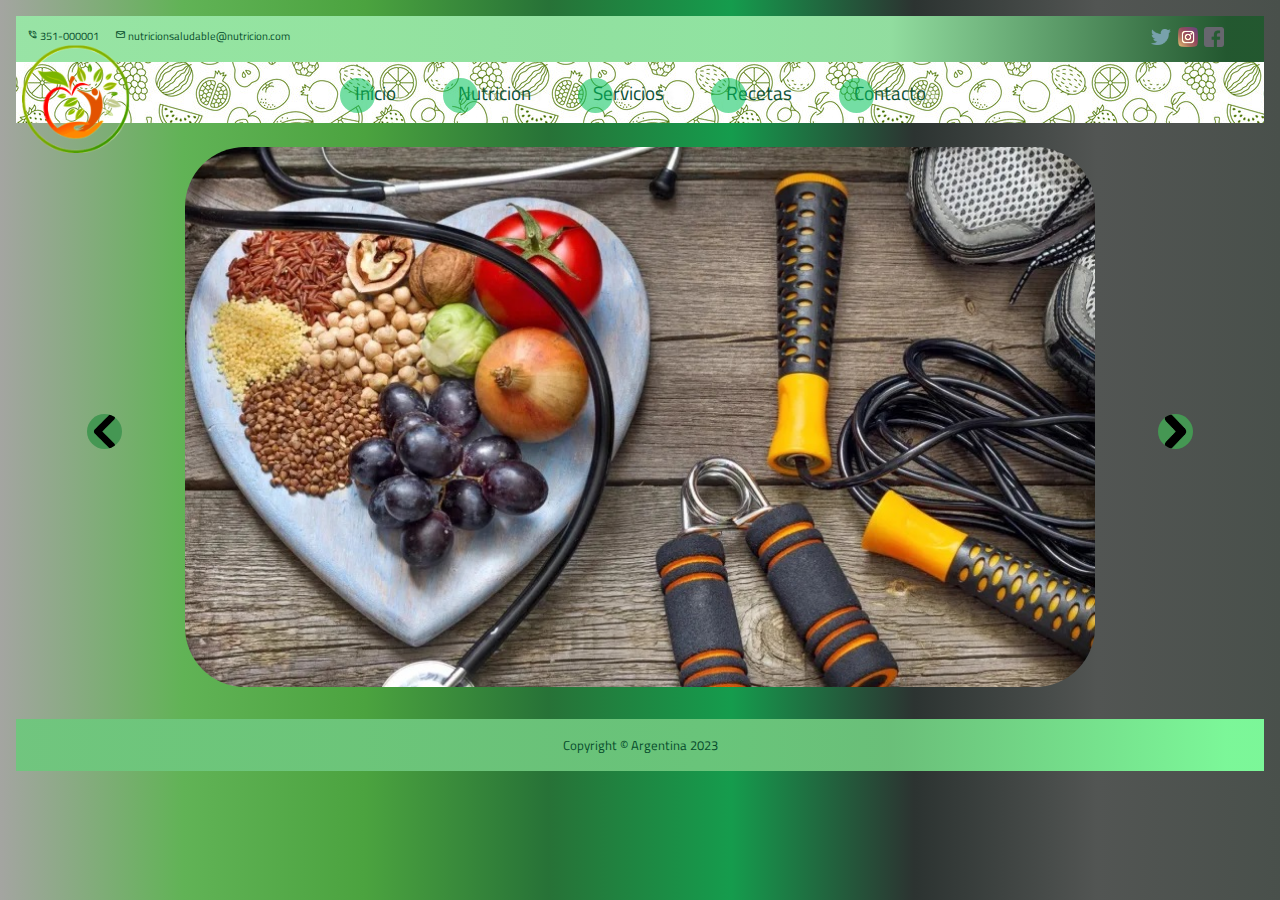
<file: index.html>
<!DOCTYPE html>
<html lang="es">
<head>
    <meta charset="UTF-8">
    <meta http-equiv="X-UA-Compatible" content="IE=edge">
    <meta name="viewport" content="width=device-width, initial-scale=1.0">
    <meta name="author" content="comision 23029 grupo 1">
    <meta name="description" content="Proyecto Desarrollo Web HTML, CSS y Javascript">
    <meta name="keywords" content="alimentacion, nutricion, deporte, saludable">
    <meta property="og:title" content="TPO Desarrollo Web comision 23029 grupo 1" />
    <meta property="og:type" content="article" />
    <meta property="og:url" content=" https://vegajorge.github.io/tpo2023/index.html" />
    <meta property="og:image" content="https://vegajorge.github.io/tpo2023/img/ogimagen.jpg" />
    <meta property="og:image:alt" content="imagen pagina">
    <meta property="og:image:width" content="50px">
     <meta property="og:image:height" content="50px">
    <meta property="og:description" content="Un entrenamiento acompañado de una adecuada alimentación podrá alcanzar mayores intensidades de trabajo y duración del mismo, de la misma manera que en periodos de descanso se debe adaptar también la alimentación y así favorecer la supercompensación y adaptación al deporte" />
    <link rel="icon" href="img/favicon.ico">
    <link rel="stylesheet" href="css/style.css">
    <link rel="stylesheet" href="https://fonts.googleapis.com/css2?family=Material+Symbols+Outlined:opsz,wght,FILL,GRAD@20,400,0,0" />
    <title>Alimentacion Saludable</title>
    <link rel="preconnect" href="https://fonts.googleapis.com">
    <link rel="preconnect" href="https://fonts.gstatic.com" crossorigin>
    <link href="https://fonts.googleapis.com/css2?family=Titillium+Web:wght@700&display=swap" rel="stylesheet">
</head>
<body>
    <header>
        <div class="barra-info">
            <div class="contenedor-izq">
               <div class="telefono"><span class="material-symbols-outlined">phone_in_talk</span> <spam>351-000001</spam></div>
               <div class="email"><span class="material-symbols-outlined">mail</span> <a href="mailto:nutriconsaludable@nutricion.com">nutricionsaludable@nutricion.com</a></div>
            </div>
            <ul class="contenedor-der">
                 <li class="redfacebook"><a target="_blank" href="https://www.facebook.com/" ><img class="facebook" src="img/facebook.png" alt="foto facebook"></a></li>
                 <li class="redinstagram"><a target="_blank" href="https://www.instagram.com/" ><img class="instagram" src="img/instagram.png" alt="foto instagram"></a></li>
                  <li class="redtwitter"><a target="_blank" href="https://twitter.com/" ><img class="twitter" src="img/twiter.png" alt="foto twitter"></a></li>
            </ul>
        </div>
        <nav>
            <ul class="barra-principal">
                <li><img id="foto-logo-barra"src="img/logobarra1.png" alt="imagen logo barra"></li>
                <li><a class="efecto-boton" href="index.html">Inicio</a></li>
                <li><a class="efecto-boton" href="pages/articulo.html">Nutricion</a></li>
                <li><a class="efecto-boton" href="pages/servicios.html">Servicios</a></li>
                <li><a class="efecto-boton" href="pages/recetas.html">Recetas</a></li>
                <li><a class="efecto-boton" href="pages/contacto.html">Contacto</a></li>
            <ul>
        </nav>
    </header>

    <main>
        <section>
        <div class="carrousel">
            <div class="conteCarrousel">
                <div class="itemCarrousel" id="itemCarrousel-1">
                    <div class="itemCarrouselTarjeta"><img src="img/carrusel1.jpg" alt="foto carrusel"></div>
                    <div class="itemCarrouselArrows">
                        <a href="#itemCarrousel-3">
                            <span><img src="img/anterior.png"></span>
                        </a>
                        <a href="#itemCarrousel-2">
                            <span><img src="img/siguiente.png"></span>
                        </a>
                    </div>
                </div>
                <div class="itemCarrousel" id="itemCarrousel-2">
                    <div class="itemCarrouselTarjeta"><img src="img/carrusel10.jpg" alt="foto carrusel"></div>
                    <div class="itemCarrouselArrows">
                        <a href="#itemCarrousel-1">
                            <span><img src="img/anterior.png"></span>
                        </a>
                        <a href="#itemCarrousel-3">
                            <span><img src="img/siguiente.png"></span>
                        </a>
                    </div>
                </div>
                <div class="itemCarrousel" id="itemCarrousel-3">
                    <div class="itemCarrouselTarjeta"><img src="img/carrusel12.jpg" alt="foto carrusel"> </div>
                    <div class="itemCarrouselArrows">
                        <a href="#itemCarrousel-2">
                            <span><img src="img/anterior.png"></span>
                        </a>
                        <a href="#itemCarrousel-1">
                            <span><img src="img/siguiente.png"></span>
                        </a>
                    </div>
                </div>
            </div>
        </div>  
        </section>
    </main>
    <footer>
        <div><p>Copyright © Argentina 2023</p></div>
    </footer>
</body>
</html>
</file>
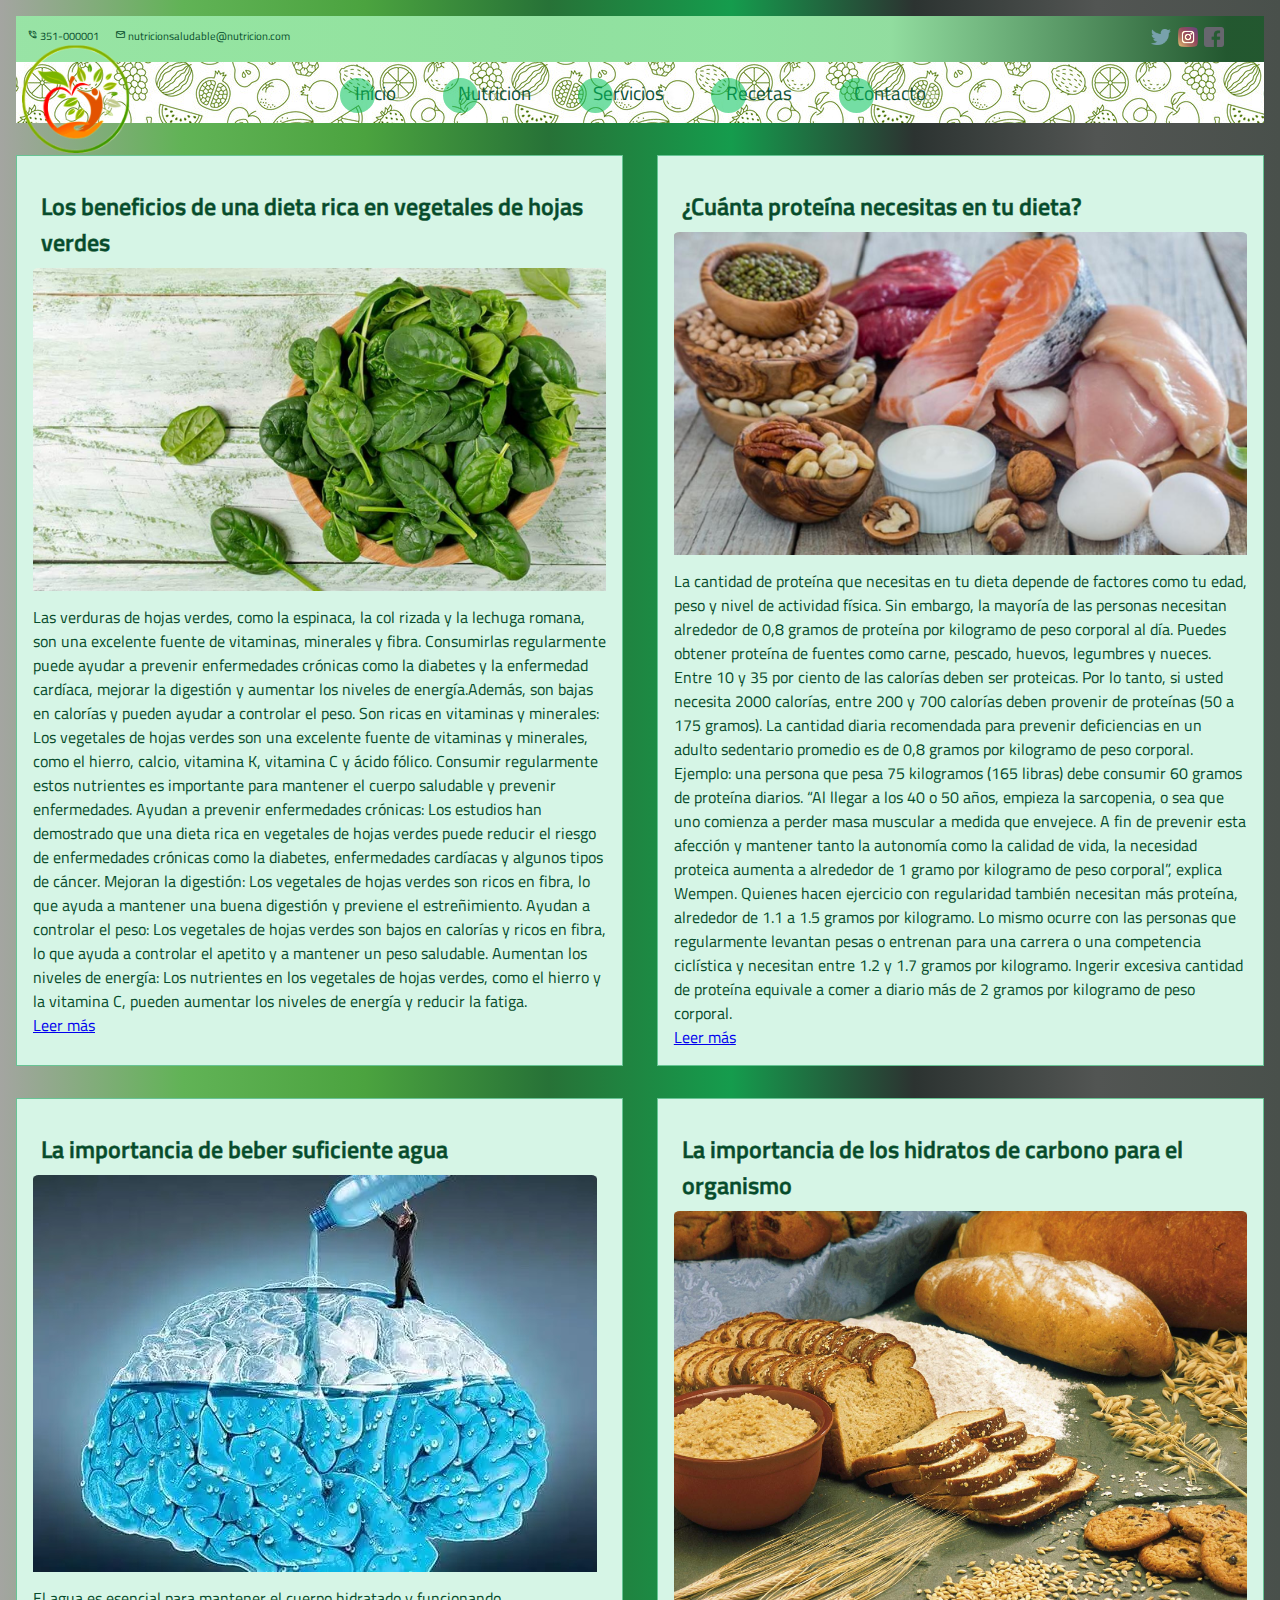
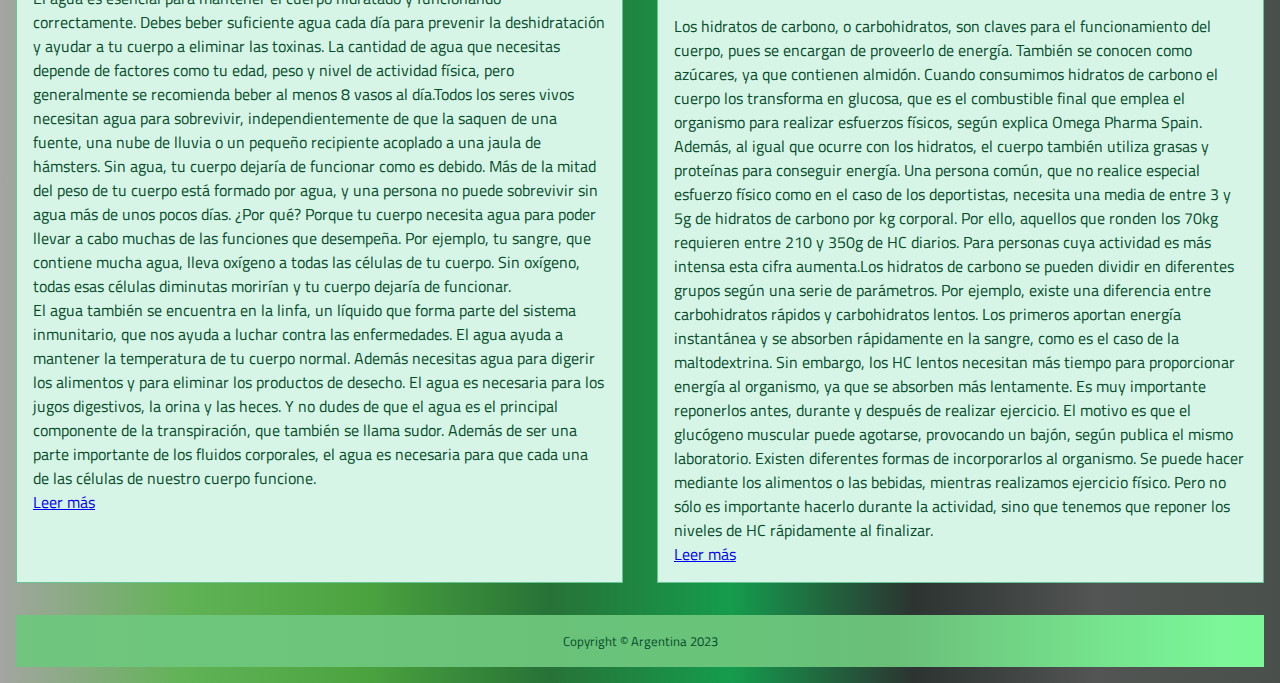
<file: pages/articulo.html>
<!DOCTYPE html>
<html lang="en">
<head>
    <meta charset="UTF-8">
    <meta http-equiv="X-UA-Compatible" content="IE=edge">
    <meta name="viewport" content="width=device-width, initial-scale=1.0">
    <meta name="author" content="comision 23029 grupo 1">
    <meta name="description" content="Proyecto Desarrollo Web HTML, CSS y Javascript">
    <meta name="keywords" content="alimentacion, nutricion, deporte, saludable">
    <meta property="og:title" content="TPO Desarrollo Web" />
    <meta property="og:type" content="article" />
    <meta property="og:url" content=" http://" />
    <meta property="og:image" content="https://" />
    <meta property="og:description" content="Un entrenamiento acompañado de una adecuada alimentación podrá alcanzar mayores intensidades de trabajo y duración del mismo, de la misma manera que en periodos de descanso se debe adaptar también la alimentación y así favorecer la supercompensación y adaptación al deporte" />
    <link rel="icon" href="../img/favicon.ico">
    <link rel="stylesheet" href="../css/style.css">
    <link rel="stylesheet" href="../css/articulo.css">
    <link rel="stylesheet" href="https://fonts.googleapis.com/css2?family=Material+Symbols+Outlined:opsz,wght,FILL,GRAD@20,400,0,0" />
    <link rel="preconnect" href="https://fonts.googleapis.com">
    <link rel="preconnect" href="https://fonts.gstatic.com" crossorigin>
    <link href="https://fonts.googleapis.com/css2?family=Titillium+Web:wght@700&display=swap" rel="stylesheet">
    <title>Artículos sobre nutrición</title>
</head>

<body>
    <header id="ancla">
        <div class="barra-info">
            <div class="contenedor-izq">
               <div class="telefono"><span class="material-symbols-outlined">phone_in_talk</span> <spam>351-000001</spam></div>
               <div class="email"><span class="material-symbols-outlined">mail</span> <a href="mailto:nutriconsaludable@nutricion.com">nutricionsaludable@nutricion.com</a></div>
            </div>
            <ul class="contenedor-der">
                 <li class="redfacebook"><a target="_blank" href="https://www.facebook.com/" ><img class="facebook" src="../img/facebook.png" alt="foto facebook"></a></li>
                 <li class="redinstagram"><a target="_blank" href="https://www.instagram.com/" ><img class="instagram" src="../img/instagram.png" alt="foto instagram"></a></li>
                  <li class="redtwitter"><a target="_blank" href="https://twitter.com/" ><img class="twitter" src="../img/twiter.png" alt="foto twitter"></a></li>
            </ul>
        </div>
        <nav>
            <ul class="barra-principal">
                <li><img id="foto-logo-barra"src="../img/logobarra1.png" alt="imagen logo barra"></li>
                <li><a class="efecto-boton" href="../index.html">Inicio</a></li>
                <li><a class="efecto-boton" href="articulo.html">Nutricion</a></li>
                <li><a class="efecto-boton" href="servicios.html">Servicios</a></li>
                <li><a class="efecto-boton" href="recetas.html">Recetas</a></li>
                <li><a class="efecto-boton" href="contacto.html">Contacto</a></li>
            <ul>
        </nav>
    </header>
    <main class="contenedor dos-columnas">
        <article class="contenido">
            <h2>Los beneficios de una dieta rica en vegetales de hojas verdes</h2>
            <img src="../img/articulo1.jpg" alt="foto vegetales">
            <p>Las verduras de hojas verdes, como la espinaca, la col rizada y la lechuga romana, son una excelente fuente de vitaminas, minerales y fibra. Consumirlas regularmente puede ayudar a prevenir enfermedades crónicas como la diabetes y la enfermedad cardíaca, mejorar la digestión y aumentar los niveles de energía.Además, son bajas en calorías y pueden ayudar a controlar el peso. Son ricas en vitaminas y minerales: Los vegetales de hojas verdes son una excelente fuente de vitaminas y minerales, como el hierro, calcio, vitamina K, vitamina C y ácido fólico. Consumir regularmente estos nutrientes es importante para mantener el cuerpo saludable y prevenir enfermedades.
            Ayudan a prevenir enfermedades crónicas: Los estudios han demostrado que una dieta rica en vegetales de hojas verdes puede reducir el riesgo de enfermedades crónicas como la diabetes, enfermedades cardíacas y algunos tipos de cáncer. Mejoran la digestión: Los vegetales de hojas verdes son ricos en fibra, lo que ayuda a mantener una buena digestión y previene el estreñimiento. Ayudan a controlar el peso: Los vegetales de hojas verdes son bajos en calorías y ricos en fibra, lo que ayuda a controlar el apetito y a mantener un peso saludable. Aumentan los niveles de energía: Los nutrientes en los vegetales de hojas verdes, como el hierro y la vitamina C, pueden aumentar los niveles de energía y reducir la fatiga.</p>
            <a href="https://es.wikipedia.org/wiki/Verdura_de_hoja" target="_blank">Leer más</a>
        </article>

        <article class="contenido">
            <h2>¿Cuánta proteína necesitas en tu dieta?</h2>
            <img src="../img/articulo2.jpg" alt="foto proteina">
             <p>La cantidad de proteína que necesitas en tu dieta depende de factores como tu edad, peso y nivel de actividad física. Sin embargo, la mayoría de las personas necesitan alrededor de 0,8 gramos de proteína por kilogramo de peso corporal al día. Puedes obtener proteína de fuentes como carne, pescado, huevos, legumbres y nueces.</p><p>Entre 10 y 35 por ciento de las calorías deben ser proteicas. Por lo tanto, si usted necesita 2000 calorías, entre 200 y 700 calorías deben provenir de proteínas (50 a 175 gramos). La cantidad diaria recomendada para prevenir deficiencias en un adulto sedentario promedio es de 0,8 gramos por kilogramo de peso corporal. Ejemplo: una persona que pesa 75 kilogramos (165 libras) debe consumir 60 gramos de proteína diarios. “Al llegar a los 40 o 50 años, empieza la sarcopenia, o sea que uno comienza a perder masa muscular a medida que envejece. A fin de prevenir esta afección y mantener tanto la autonomía como la calidad de vida, la necesidad proteica aumenta a alrededor de 1 gramo por kilogramo de peso corporal”, explica Wempen. Quienes hacen ejercicio con regularidad también necesitan más proteína, alrededor de 1.1 a 1.5 gramos por kilogramo. Lo mismo ocurre con las personas que regularmente levantan pesas o entrenan para una carrera o una competencia ciclística y necesitan entre 1.2 y 1.7 gramos por kilogramo. Ingerir excesiva cantidad de proteína equivale a comer a diario más de 2 gramos por kilogramo de peso corporal.</p>
             <a href="https://es.wikipedia.org/wiki/Prote%C3%ADna" target="_blank">Leer más</a>
            </article>
    
        <article class="contenido">
            <h2>La importancia de beber suficiente agua</h2>
            <img src="../img/articulo3.jpg" alt="foto agua">
            <p>El agua es esencial para mantener el cuerpo hidratado y funcionando correctamente. Debes beber suficiente agua cada día para prevenir la deshidratación y ayudar a tu cuerpo a eliminar las toxinas. La cantidad de agua que necesitas depende de factores como tu edad, peso y nivel de actividad física, pero generalmente se recomienda beber al menos 8 vasos al día.Todos los seres vivos necesitan agua para sobrevivir, independientemente de que la saquen de una fuente, una nube de lluvia o un pequeño recipiente acoplado a una jaula de hámsters. Sin agua, tu cuerpo dejaría de funcionar como es debido. Más de la mitad del peso de tu cuerpo está formado por agua, y una persona no puede sobrevivir sin agua más de unos pocos días. ¿Por qué? Porque tu cuerpo necesita agua para poder llevar a cabo muchas de las funciones que desempeña. Por ejemplo, tu sangre, que contiene mucha agua, lleva oxígeno a todas las células de tu cuerpo. Sin oxígeno, todas esas células diminutas morirían y tu cuerpo dejaría de funcionar.</p><p>El agua también se encuentra en la linfa, un líquido que forma parte del sistema inmunitario, que nos ayuda a luchar contra las enfermedades. El agua ayuda a mantener la temperatura de tu cuerpo normal. Además necesitas agua para digerir los alimentos y para eliminar los productos de desecho. El agua es necesaria para los jugos digestivos, la orina y las heces. Y no dudes de que el agua es el principal componente de la transpiración, que también se llama sudor. Además de ser una parte importante de los fluidos corporales, el agua es necesaria para que cada una de las células de nuestro cuerpo funcione.</p>
            <a href="https://es.wikipedia.org/wiki/Agua#:~:text=El%20agua%20es%20una%20sustancia,a%20un%20%C3%A1tomo%20de%20ox%C3%ADgeno." target="_blank">Leer más</a>
        </article>
        <article class="contenido">
            <h2>La importancia de los hidratos de carbono para el organismo</h2>
            <img src="../img/articulo4.jpg" alt="foto hidratos de carbono">
            <p>Los hidratos de carbono, o carbohidratos, son claves para el funcionamiento del cuerpo, pues se encargan de proveerlo de energía. También se conocen como azúcares, ya que contienen almidón. Cuando consumimos hidratos de carbono el cuerpo los transforma en glucosa, que es el combustible final que emplea el organismo para realizar esfuerzos físicos, según explica Omega Pharma Spain. Además, al igual que ocurre con los hidratos, el cuerpo también utiliza grasas y proteínas para conseguir energía. Una persona común, que no realice especial esfuerzo físico como en el caso de los deportistas, necesita una media de entre 3 y 5g de hidratos de carbono por kg corporal. Por ello, aquellos que ronden los 70kg requieren entre 210 y 350g de HC diarios. Para personas cuya actividad es más intensa esta cifra aumenta.Los hidratos de carbono se pueden dividir en diferentes grupos según una serie de parámetros. Por ejemplo, existe una diferencia entre carbohidratos rápidos y carbohidratos lentos. Los primeros aportan energía instantánea y se absorben rápidamente en la sangre, como es el caso de la maltodextrina. Sin embargo, los HC lentos necesitan más tiempo para proporcionar energía al organismo, ya que se absorben más lentamente. Es muy importante reponerlos antes, durante y después de realizar ejercicio. El motivo es que el glucógeno muscular puede agotarse, provocando un bajón, según publica el mismo laboratorio. Existen diferentes formas de incorporarlos al organismo. Se puede hacer mediante los alimentos o las bebidas, mientras realizamos ejercicio físico. Pero no sólo es importante hacerlo durante la actividad, sino que tenemos que reponer los niveles de HC rápidamente al finalizar.</p>
            <a href="https://es.wikipedia.org/wiki/Gl%C3%BAcido" target="_blank">Leer más</a>
        </article>
    <a href="#ancla"><img id="flecha" src="../img/flecha-arriba.png" alt="Arriba"></a>
    </main>
    <script src="../js/ocultarAncla.js"></script>
    <footer>
        <div>
            <p>Copyright © Argentina 2023</p>
        </div>
    </footer>
</body>
</html>
</file>
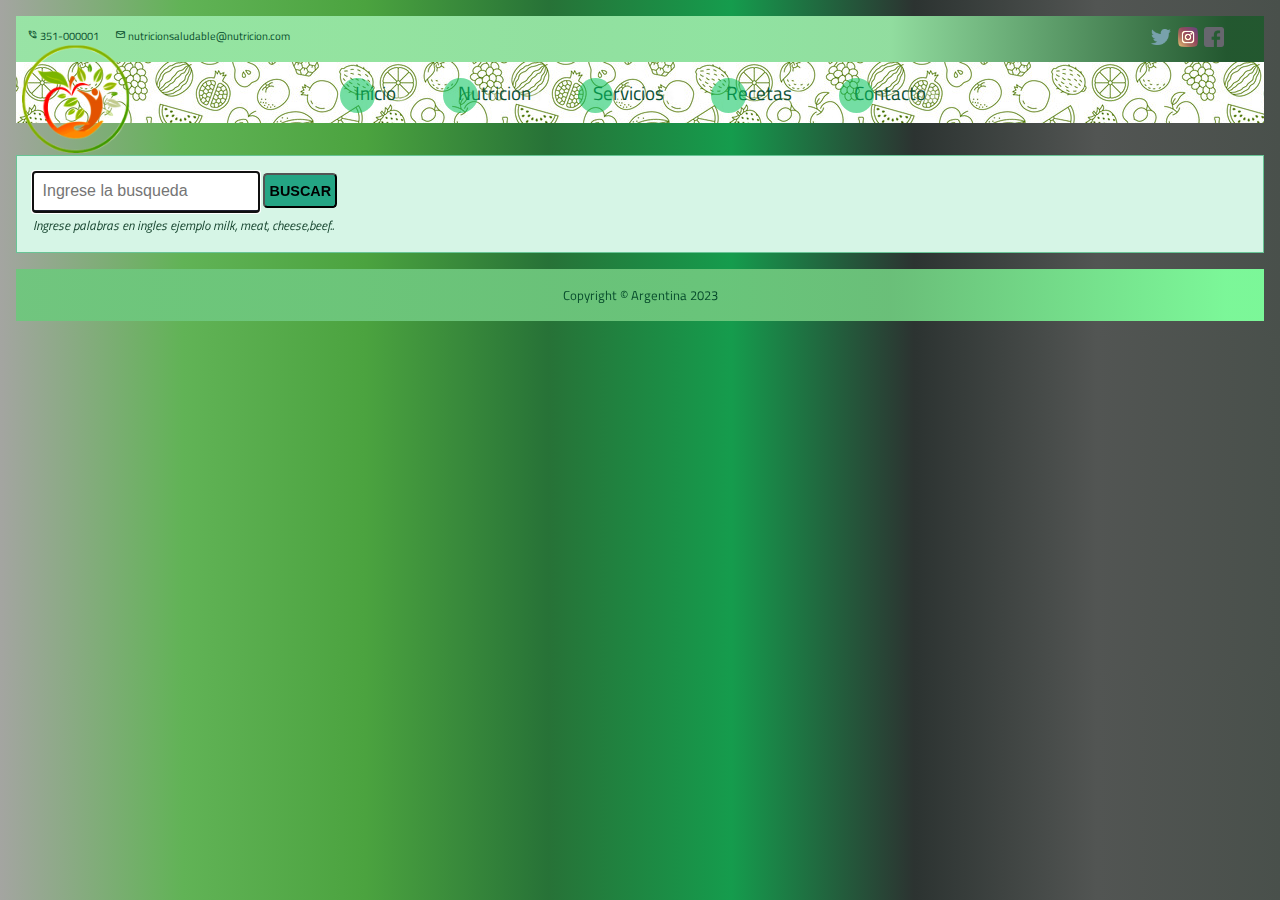
<file: pages/recetas.html>
<!DOCTYPE html>
<html lang="en">
<head>
    <meta charset="UTF-8">
    <meta http-equiv="X-UA-Compatible" content="IE=edge">
    <meta name="viewport" content="width=device-width, initial-scale=1.0">
    <meta name="author" content="comision 23029 grupo 1">
    <meta name="description" content="Proyecto Desarrollo Web HTML, CSS y Javascript">
    <meta name="keywords" content="alimentacion, nutricion, deporte, saludable">
    <meta property="og:title" content="TPO Desarrollo Web" />
    <meta property="og:type" content="article" />
    <meta property="og:url" content=" http://" />
    <meta property="og:image" content="https://" />
    <meta property="og:description" content="Un entrenamiento acompañado de una adecuada alimentación podrá alcanzar mayores intensidades de trabajo y duración del mismo, de la misma manera que en periodos de descanso se debe adaptar también la alimentación y así favorecer la supercompensación y adaptación al deporte" />
    <link rel="icon" href="../img/favicon.ico">
    <link rel="stylesheet" href="https://fonts.googleapis.com/css2?family=Material+Symbols+Outlined:opsz,wght,FILL,GRAD@20,400,0,0" />
    <link rel="preconnect" href="https://fonts.googleapis.com">
    <link rel="preconnect" href="https://fonts.gstatic.com" crossorigin>
    <link href="https://fonts.googleapis.com/css2?family=Titillium+Web:wght@700&display=swap" rel="stylesheet">
    <link rel="stylesheet" href="../css/style.css">
    <link rel="stylesheet" href="../css/recetas.css">
    <title>Recetas</title>
</head>
<body>
    <header id="ancla">
        <div class="barra-info">
            <div class="contenedor-izq">
               <div class="telefono"><span class="material-symbols-outlined">phone_in_talk</span> <spam>351-000001</spam></div>
               <div class="email"><span class="material-symbols-outlined">mail</span> <a href="mailto:nutriconsaludable@nutricion.com">nutricionsaludable@nutricion.com</a></div>
            </div>
            <ul class="contenedor-der">
                 <li class="redfacebook"><a target="_blank" href="https://www.facebook.com/" ><img class="facebook" src="../img/facebook.png" alt="foto facebook"></a></li>
                 <li class="redinstagram"><a target="_blank" href="https://www.instagram.com/" ><img class="instagram" src="../img/instagram.png" alt="foto instagram"></a></li>
                  <li class="redtwitter"><a target="_blank" href="https://twitter.com/" ><img class="twitter" src="../img/twiter.png" alt="foto twitter"></a></li>
            </ul>
        </div>
        <nav>
            <ul class="barra-principal">
                <li><img id="foto-logo-barra"src="../img/logobarra1.png" alt="imagen logo barra"></li>
                <li><a class="efecto-boton" href="../index.html"><sapn>Inicio</sapn></a></li>
                <li><a class="efecto-boton" href="articulo.html">Nutricion</a></li>
                <li><a class="efecto-boton" href="servicios.html">Servicios</a></li>
                <li><a class="efecto-boton" href="recetas.html">Recetas</a></li>
                <li><a class="efecto-boton" href="contacto.html">Contacto</a></li>
            <ul>
        </nav>
    </header>
    <main>
        <div class="container">
            <div class="search-container"><input type="text" placeholder="Ingrese la busqueda"  id="user-inp" autofocus="autofocus"/>
              <button id="search-btn">Buscar</button>
              <div><span class="aclaracion">Ingrese palabras en ingles ejemplo milk, meat, cheese,beef..</spam></div>
            </div>
            <div id="result" lang="es"></div>
        </div>
        <a href="#ancla"><img id="flecha" src="../img/flecha-arriba.png" alt="Arriba"></a> 
    </main>
    <script src="../js/consumirApi.js"></script>
    <script src="../js/ocultarAncla.js"></script>
        <footer>
        <div><p>Copyright © Argentina 2023</p></div>
    </footer>
</body>
</html>
</file>
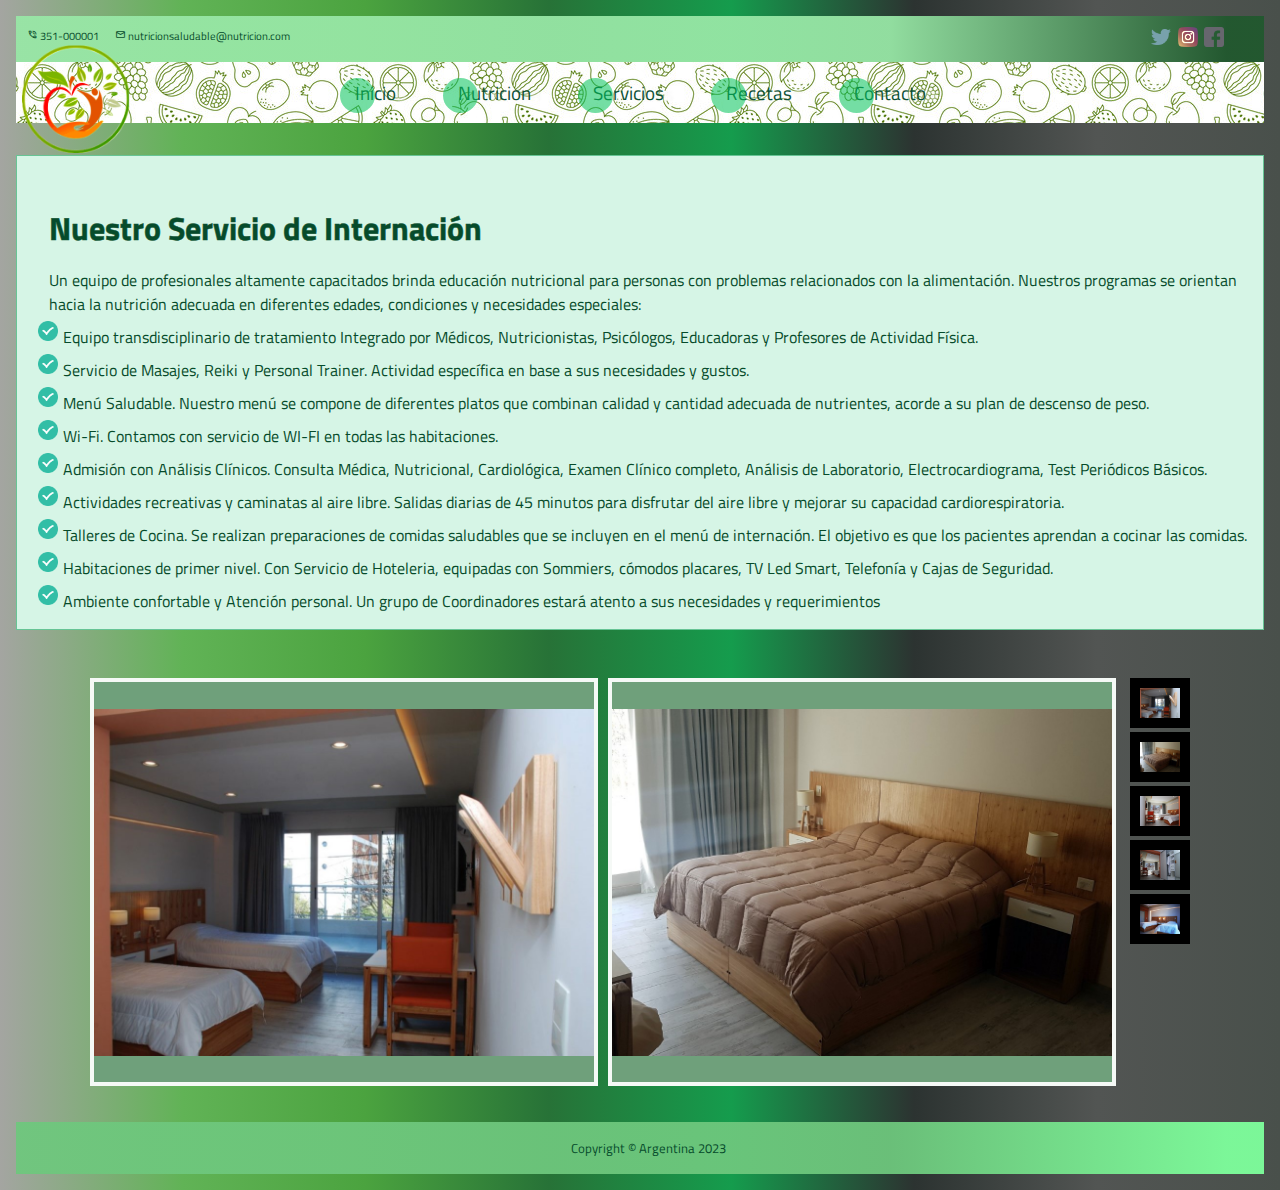
<file: pages/servicios.html>
<!DOCTYPE html>
<html lang="en">
<head>
    <meta charset="UTF-8">
    <meta http-equiv="X-UA-Compatible" content="IE=edge">
    <meta name="viewport" content="width=device-width, initial-scale=1.0">
    <meta name="author" content="comision 23029 grupo 1">
    <meta name="description" content="Proyecto Desarrollo Web HTML, CSS y Javascript">
    <meta name="keywords" content="alimentacion, nutricion, deporte, saludable">
    <meta property="og:title" content="TPO Desarrollo Web" />
    <meta property="og:type" content="article" />
    <meta property="og:url" content=" http://" />
    <meta property="og:image" content="https://" />
    <meta property="og:description" content="Un entrenamiento acompañado de una adecuada alimentación podrá alcanzar mayores intensidades de trabajo y duración del mismo, de la misma manera que en periodos de descanso se debe adaptar también la alimentación y así favorecer la supercompensación y adaptación al deporte" />
    <link rel="icon" href="../img/favicon.ico">
    <link rel="stylesheet" href="https://fonts.googleapis.com/css2?family=Material+Symbols+Outlined:opsz,wght,FILL,GRAD@20,400,0,0" />
    <link rel="preconnect" href="https://fonts.googleapis.com">
    <link rel="preconnect" href="https://fonts.gstatic.com" crossorigin>
    <link href="https://fonts.googleapis.com/css2?family=Titillium+Web:wght@700&display=swap" rel="stylesheet">
    <link rel="stylesheet" href="../css/style.css">
    <link rel="stylesheet" href="../css/servicios.css">
    <title>Servicios</title>
</head>
<body>
    <header id="ancla">
        <div class="barra-info">
            <div class="contenedor-izq">
               <div class="telefono"><span class="material-symbols-outlined">phone_in_talk</span> <spam>351-000001</spam></div>
               <div class="email"><span class="material-symbols-outlined">mail</span> <a href="mailto:nutriconsaludable@nutricion.com">nutricionsaludable@nutricion.com</a></div>
            </div>
            <ul class="contenedor-der">
                 <li class="redfacebook"><a target="_blank" href="https://www.facebook.com/" ><img class="facebook" src="../img/facebook.png" alt="foto facebook"></a></li>
                 <li class="redinstagram"><a target="_blank" href="https://www.instagram.com/" ><img class="instagram" src="../img/instagram.png" alt="foto instagram"></a></li>
                  <li class="redtwitter"><a target="_blank" href="https://twitter.com/" ><img class="twitter" src="../img/twiter.png" alt="foto twitter"></a></li>
            </ul>
        </div>

        <nav>
            <ul class="barra-principal">
                <li><img id="foto-logo-barra"src="../img/logobarra1.png" alt="imagen logo barra"></li>
                <li><a class="efecto-boton" href="../index.html"><sapn>Inicio</sapn></a></li>
                <li><a class="efecto-boton" href="articulo.html">Nutricion</a></li>
                <li><a class="efecto-boton" href="servicios.html">Servicios</a></li>
                <li><a class="efecto-boton" href="recetas.html">Recetas</a></li>
                <li><a class="efecto-boton" href="contacto.html">Contacto</a></li>
            <ul>
        </nav>
    </header>
    <main>
        <article class="contenido">
        <div> 
           <h2>Nuestro Servicio de Internación</h2>
          <p>Un equipo de profesionales altamente capacitados brinda educación nutricional para personas con problemas relacionados con la alimentación. Nuestros programas se orientan hacia la nutrición adecuada en diferentes edades, condiciones y necesidades especiales:</p>
         <ul>
            <li><img id="imagenCheck" src="../img/chek.png" alt="tilde">Equipo transdisciplinario de tratamiento Integrado por Médicos, Nutricionistas, Psicólogos, Educadoras y Profesores de Actividad Física.</li>
            <li><img id="imagenCheck" src="../img/chek.png" alt="tilde">Servicio de Masajes, Reiki y Personal Trainer. Actividad específica en base a sus necesidades y gustos.</li> 
            <li><img id="imagenCheck" src="../img/chek.png" alt="tilde">Menú Saludable. Nuestro menú se compone de diferentes platos que combinan calidad y cantidad adecuada de nutrientes, acorde a su plan de descenso de peso.</li>
            <li><img id="imagenCheck" src="../img/chek.png" alt="tilde">Wi-Fi. Contamos con servicio de WI-FI en todas las habitaciones.</li>
            <li><img id="imagenCheck" src="../img/chek.png" alt="tilde">Admisión con Análisis Clínicos. Consulta Médica, Nutricional, Cardiológica, Examen Clínico completo, Análisis de Laboratorio, Electrocardiograma, Test Periódicos Básicos.</li>
            <li><img id="imagenCheck" src="../img/chek.png" alt="tilde">Actividades recreativas y caminatas al aire libre. Salidas diarias de 45 minutos para disfrutar del aire libre y mejorar su capacidad cardiorespiratoria.</li>
            <li><img id="imagenCheck" src="../img/chek.png" alt="tilde">Talleres de Cocina. Se realizan preparaciones de comidas saludables que se incluyen en el menú de internación. El objetivo es que los pacientes aprendan a cocinar las comidas.</li>
            <li><img id="imagenCheck" src="../img/chek.png" alt="tilde">Habitaciones de primer nivel. Con Servicio de Hoteleria, equipadas con Sommiers, cómodos placares, TV Led Smart, Telefonía y Cajas de Seguridad.</li>
            <li><img id="imagenCheck" src="../img/chek.png" alt="tilde">Ambiente confortable y Atención personal. Un grupo de Coordinadores estará atento a sus necesidades y requerimientos</li>
        </ul>
        </div>
        </article>
            <div class="carrusel">
                <ul class="carrusel-fotos">
                  <li id="foto1"><img src="../img/internacion1.jpg" alt="foto habitaciones"></li>
                  <li id="foto2"><img src="../img/internacion2.jpg" alt="foto habitaciones"></li>
                  <li id="foto3"><img src="../img/internacion3.jpg" alt="foto habitaciones"></li>
                  <li id="foto4"><img src="../img/internacion4.jpg" alt="foto habitaciones"></li>
                  <li id="foto5"><img src="../img/internacion.jpg" alt="foto habitaciones"></li>
                </ul>
                <ul class="carrusel-menu">
                  <li><a href="#foto1"><img src="../img/internacion1.jpg" alt="foto habitaciones menu"></a></li>
                  <li><a href="#foto2"><img src="../img/internacion2.jpg" alt="foto habitaciones menu"></a></li>
                  <li><a href="#foto3"><img src="../img/internacion3.jpg" alt="foto habitaciones menu"></a></li>
                  <li><a href="#foto4"><img src="../img/internacion4.jpg" alt="foto habitaciones menu"></a></li>
                  <li><a href="#foto5"><img src="../img/internacion.jpg" alt="foto habitaciones menu"></a></li>
                </ul>
            </div>
    </main>
    <a href="#ancla"><img id="flecha" src="../img/flecha-arriba.png" alt="Arriba"></a>
    <script src="../js/ocultarAncla.js"></script>
    <footer>
        <div>
            <p>Copyright © Argentina 2023</p>
        </div>
    </footer>

</body>
</html>
</file>
<file: css/style.css>
*{
   margin: 0;
   padding: 0;
} 
header {
    padding: 1rem;
    background-image: linear-gradient(to right, 
    #a4a5a1,
    #61b356,
    #4ba33f,
    #277237,
    #159c4d,
    #2c3331,
    #525553,
    #49504b
  );
}
.barra-info{
    background: linear-gradient(90deg, rgba(152, 231, 166, 0.942) 70%, rgba(33, 88, 46, 0.953) 97%);
    display: flex;
}
.contenedor-izq{
    display: inline-flex;
    justify-content: flex-start;
    padding: 0.7rem;
    font-size: 0.7rem;
    font-family: 'Titillium Web', sans-serif;
    color: #064b2b;

}
.telefono{
    margin-right: 1rem;
}
.material-symbols-outlined{
    font-size: 11px !important;
}
.email a{
    text-decoration: none;
    color: #064b2b
}

.contenedor-der{
    display: inline-flex;
    flex-direction: row-reverse;
    list-style: none;
    padding: 0.7rem;
    margin-left: auto; 
    justify-content: flex-end;
    align-items: flex-end;
    padding-right: 2.5rem;

}
.contenedor-der img{
    width: 20px;
    height: 20px;
    padding-left: 0.4rem;
    filter: sepia(60%);

}
.contenedor-der img:hover {
    filter: saturate(180%);
    -webkit-transform:scale(1.3);
    transform:scale(1.7);
    padding-left: 0.7rem;
}

nav{
    background-image: url(../img/nav00.jpg);
    padding: 1rem;

}
#foto-logo-barra{
    width: 12vh;
    height: auto;
    position: absolute;
    top: 45px;
    left: 22px;
    filter: saturate(290%);
}

.barra-principal{
    list-style: none;
    display: flex;
    justify-content: center;
}
.barra-principal li a{ 
    text-decoration: none;
    font-size: 1.2rem;
    margin: 1rem;
    font-family: 'Titillium Web', sans-serif;
    color: #0c5036;
    text-shadow: 10px 1px 3px rgb(247, 247, 247);
}

/*efecto botones barra*/
.efecto-boton {
    position: relative;
    margin: auto;
    padding: 15px 15px;
    transition: all 0.2s ease;
  }
  .efecto-boton:before {
    content: "";
    position: absolute;
    left: 0;
    display: block;
    border-radius: 22px;
    background: rgba(5, 196, 91, 0.555);
    width: 35px;
    height: 35px;
    transition: all 0.3s ease;
  }
  .efecto-boton span {
    position: relative;
    font-size: 16px;
    line-height: 18px;
    font-weight: 900;
    letter-spacing: 0.25em;
    text-transform: uppercase;
    vertical-align: middle;
  }
 .efecto-boton svg {
    position: relative;
    top: 0;
    margin-left: 10px;
    fill: none;
    stroke-linecap: round;
    stroke-linejoin: round;
    stroke: #00af00;
    stroke-width: 2;
    transform: translateX(-5px);
    transition: all 0.3s ease;
  }
  .efecto-boton:hover:before {
    width: 100%;
    background: rgba(4, 209, 96, 0.5);
  }
  .efecto-boton:hover svg {
    transform: translateX(0);
  }
  .efecto-boton:active {
    transform: scale(0.96);
  }

body {
    background-image: linear-gradient(to right, 
    #a4a5a1,
    #61b356,
    #4ba33f,
    #277237,
    #159c4d,
    #2c3331,
    #525553,
    #49504b
  );

}
main section {
    padding: 0.5rem;
    
}

/* efecto carrusel*/
.carrousel span img{
    width: 35px;
    height: 35px;
    background-color: #459753;
    border-radius: 25px;
}
.carrousel span img:hover {
    filter: saturate(280%);
    -webkit-transform:scale(1.2);
    transform:scale(1.2);
}
.carrousel{
    width: 100%;
    max-width: 90%;
    margin: 0 auto;
}

.conteCarrousel{
    width: 100%;
    height: 60vh;
    overflow: hidden;
    margin-bottom: 0.5rem;
}

.itemCarrousel{
    position: relative;
    width: 100%;
    height:100%;
}

.itemCarrouselTarjeta{
    width: 100%;
    height: 100%;
    display: flex;
    justify-content: center;
    align-items: center;
}

.itemCarrouselArrows{
    position: absolute;
    top: 0;
    bottom: 0;
    left: 0;
    right: 0;
    height: 60vh;
    display: flex;
    align-items: center;
    justify-content: space-between;
    padding: 1rem;
}

.itemCarrouselTarjeta img{
    width: 80%;
    height: 60vh;
    object-fit: cover;
    justify-content: center;
    align-items: center;
    border-radius: 60px;
}

.itemCarrouselArrows > i:hover {
    cursor: pointer;
}

footer{
    padding: 1rem;
    margin: 1rem;
    background: linear-gradient(90deg, rgba(110, 199, 125, 0.942) 70%, rgba(126, 255, 156, 0.953) 97%);
}
footer p{
    display: flex;
    font-size: 0.8rem;
    justify-content: center;
    font-family: 'Titillium Web', sans-serif;
    color: #064b2b;
}
#flecha {
    display: none;
    width: 40px;
    position: fixed;
    bottom: 3vh;
    right: 5vh;

}
#flecha:hover {
    filter: saturate(180%);
    -webkit-transform:scale(1.3);
    transform:scale(1.3);
    
}


@media only screen and (max-width: 455px) {
    main section{
        padding: 0.5rem;
    }
    
    nav{
      padding: 0.5rem;  
    }
    
    .barra-principal li a{
         font-size: 0.8rem;
   
    }
    .efecto-boton:before {  
        right: 2px;
    }
    .efecto-boton:before {
        left: initial;
        display: inline;
        border-radius: 22px;
        top: 25px;
        width: 15px;
        height: 15px;

    }

    header{
        padding-bottom: 0.5rem;
            
    }
}

@media only screen and (max-width: 599px) {
    .contenedor-izq{
        display:none;
    }
    .contenedor-der{
        padding-right: 1rem;
    }
    .barra-principal li a{
    font-size: 0.8rem;
    margin: 0.7rem;
    }

    #foto-logo-barra{
        top:22px;
        left: 23px;
        width: 9vh;
    }
    .efecto-boton {
        padding: 4px 4px;
    }
      .efecto-boton:before {
        left: initial;
        display: inline;
        border-radius: 22px;
        width: 15px;
        height: 15px;
        
     }
      .efecto-boton span {
        font-size: 16px;
        line-height: 18px;
        font-weight: 400;
   
    }
     .efecto-boton svg {
        position: relative;
        top: 20px;
        margin-left: 10px;

     }
    .carrousel span img{
        width: 25px;
        height: 25px;
        border-radius: 15px;
    }
    .itemCarrouselTarjeta img{
       object-fit: none;
       max-width: 100%;
       height: inherit;
    }
}

@media only screen and (min-width: 599px) and (max-width:795px ) {
    .barra-principal li a{
        font-size: 1rem;
        margin: 0.9rem;
    }
    .efecto-boton {
        padding: 10px 10px;
    }  
      
    .carrousel span img{
        width: 30px;
        height: 30px;
        border-radius: 20px;
    }
    .itemCarrouselTarjeta img {
       /* height: 70%;*/
        height: 100%;
    }
}
</file>
<file: css/articulo.css>
article img {
   max-width: 100%;
   border-radius: 1%;
   padding-bottom: 0.5rem;
}

h2 {
    font-size: 2rem;
    margin-top: 0.5rem;
    padding: 0.5rem;
    font-size: x-large;
    font-weight: 600;
    -webkit-text-stroke: 0.5px #155837;
}
.contenedor {
   width: 100%;
   margin: 0 auto;
}

.contenido{
   display: inline-block;
   background-color: #d6f5e6;
   border: 1px solid #67c495;
   padding: 1rem;
   margin: 1rem;
   font-family: 'Titillium Web', sans-serif;
   color: #064b2b;
}

@media (min-width: 795px) {
   .dos-columnas {
       display: grid;
       grid-template-columns: repeat(2, 0.5fr);
       column-gap: 0.1rem;
   }
}

@media only screen and (max-width: 599px) {
    .contenido{
        padding: 0.5rem;
        margin-top: 0.5rem;
     }
}
</file>
<file: css/recetas.css>
.aclaracion{
  font-size: 0.8rem;
  color: #184630;
  font-style: italic;
}
.container {
  background-color: #d6f5e6;
  border: 1px solid #67c495;
  padding: 1rem;
  margin: 1rem;
  font-family: 'Titillium Web', sans-serif;
  
  }
 /* .search-container {
    width: 100%;
    
  }*/


  .search-container input {
    font-size: 1em;
    padding: 0.6em;
    border: none;
    border-bottom: 2px solid #202030;
  }
  .search-container button {
    background-color: #24a584;
    font-weight: bold;
    text-transform: uppercase;
    font-size: 0.9rem;
    padding: 0.3em;
    border-radius: 0.3em;
    height: 35px;

  }
  button:hover{
    background-color: #24a5857c;
  }
  .imagenReceta {
    display: flex;
    width: 50%;
    margin: 1em auto 0 auto;
  }
  .caracteristicas {
    background-color: #24a584;
    position: relative;
    margin: 0.5rem;
    text-align: center;
    padding: 0.5rem;
    border-radius: 0.3em;
  }
  .caracteristicas h2 {
    font-size: 1.2em;
  }
  .caracteristicas h4 {
    font-size: 1em; 
  }

  #recipe {
    display: inline-block;
    background-color: #d6f5e6;
    border: 1px solid #67c495;
    padding: 1rem;
    margin: 1rem;
    font-family: 'Titillium Web', sans-serif;
    color: #064b2b;
  }
  #ingredientes ul { 
    border: 1px solid #67c495;
    display: grid;
    grid-template-columns: auto auto;
    gap: 0.8em 1.1em;
    padding: 1.2em 0 0 1.2em;
    margin: 0.5rem;
  }
  #ingredientes ul{
    list-style: none;

  }
  h3 {
    text-align: center;
    margin-top: 1.8em;
    color: #202030;
  }
  @media screen and (max-width: 500px) {
    .container {
      font-size: 0.9rem;
    }
    .imagenReceta {
      width: 70%;
      
    }

  }
</file>
<file: css/servicios.css>
.contenido{
    display: inline-block;
    background-color: #d6f5e6;
    border: 1px solid #67c495;
    padding: 1rem;
    margin: 1rem;
    font-family: 'Titillium Web', sans-serif;
    color: #064b2b;
 }
h2{
    font-size: 2rem;
    margin-top: 1rem;
    padding: 1rem;
   -webkit-text-stroke: 0.5px #155837;
}

p{
    padding-left: 1rem;
}
article li{
    list-style: none;
    
}
#imagenCheck{
    width: 20px;
    height: 20px;
    padding: 5px 5px 2px;
}
/*efecto carrusel */
.carrusel {
    display: flex;
    gap: 10px;
    justify-content: center;
    padding: 1rem;
    margin: 1rem;
  }
  
  .carrusel ul {
    list-style: none;
    margin: 0;
    padding: 0;
    max-width: 1030px;
    /* max-width: 510px; */
    scroll-behavior: smooth;
  }
  
  .carrusel-fotos {
    display: flex;
    gap: 10px;
    overflow: auto;
  }
  
  .carrusel-fotos img {
    background: rgb(111, 160, 123);
    border: 4px solid rgba(255, 255, 255, 0.932);
    width: 300px;
    height: 200px;
    object-fit: contain;
  }
  
  .carrusel-menu {
    display: none;
  }
  @media screen and (min-width: 500px) {
    .carrusel-fotos {
      overflow: hidden;
    }
  
    .carrusel-fotos img {
      width: 500px;
      height: 400px;
    }
    .carrusel-menu {
      display: block;
    }
    .carrusel-menu img {
      box-sizing: border-box;
      width: 60px;
      height: 50px;
      border: 10px solid black;
    }
    .carrusel-menu img:hover {
      border: none;
    }
  }
  @media only screen and (max-width: 599px) {
    .contenido{
        padding: 0.5rem;
        margin-top: 0.5rem;
     }
}
</file>
